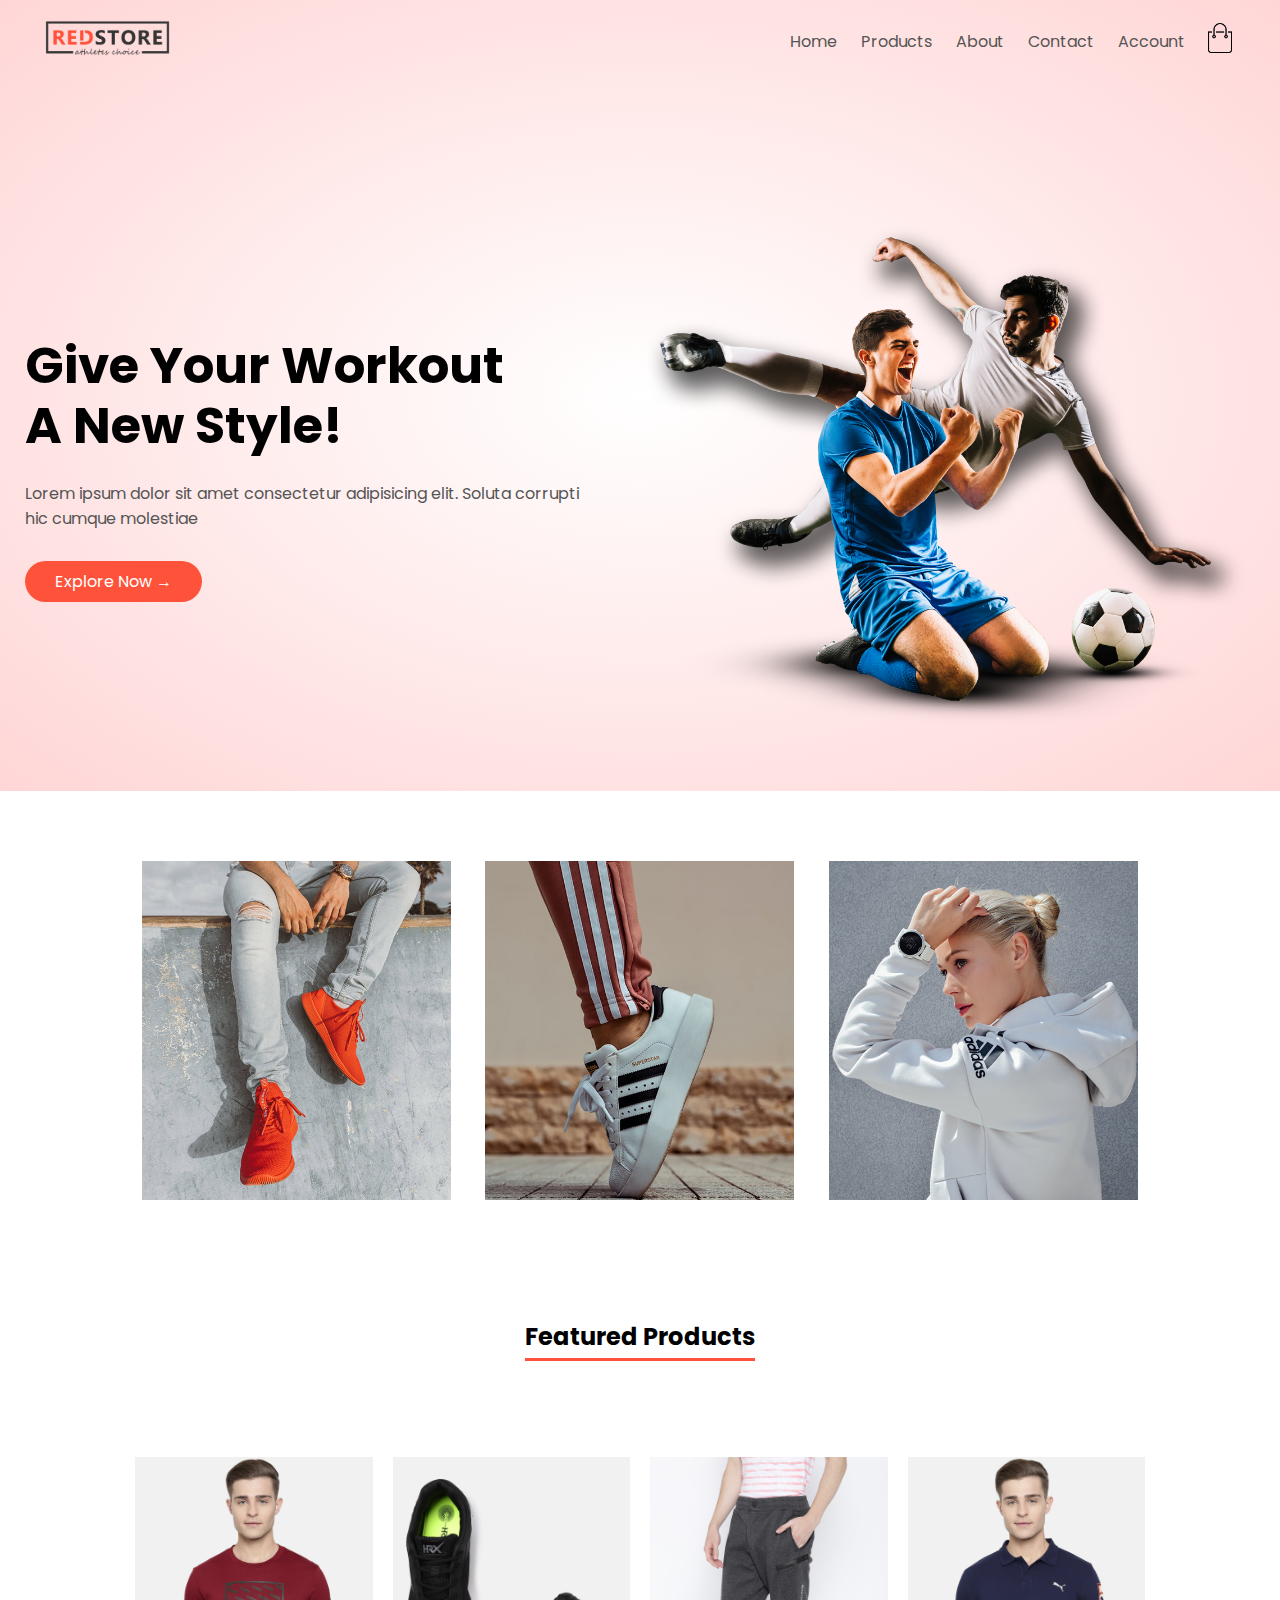
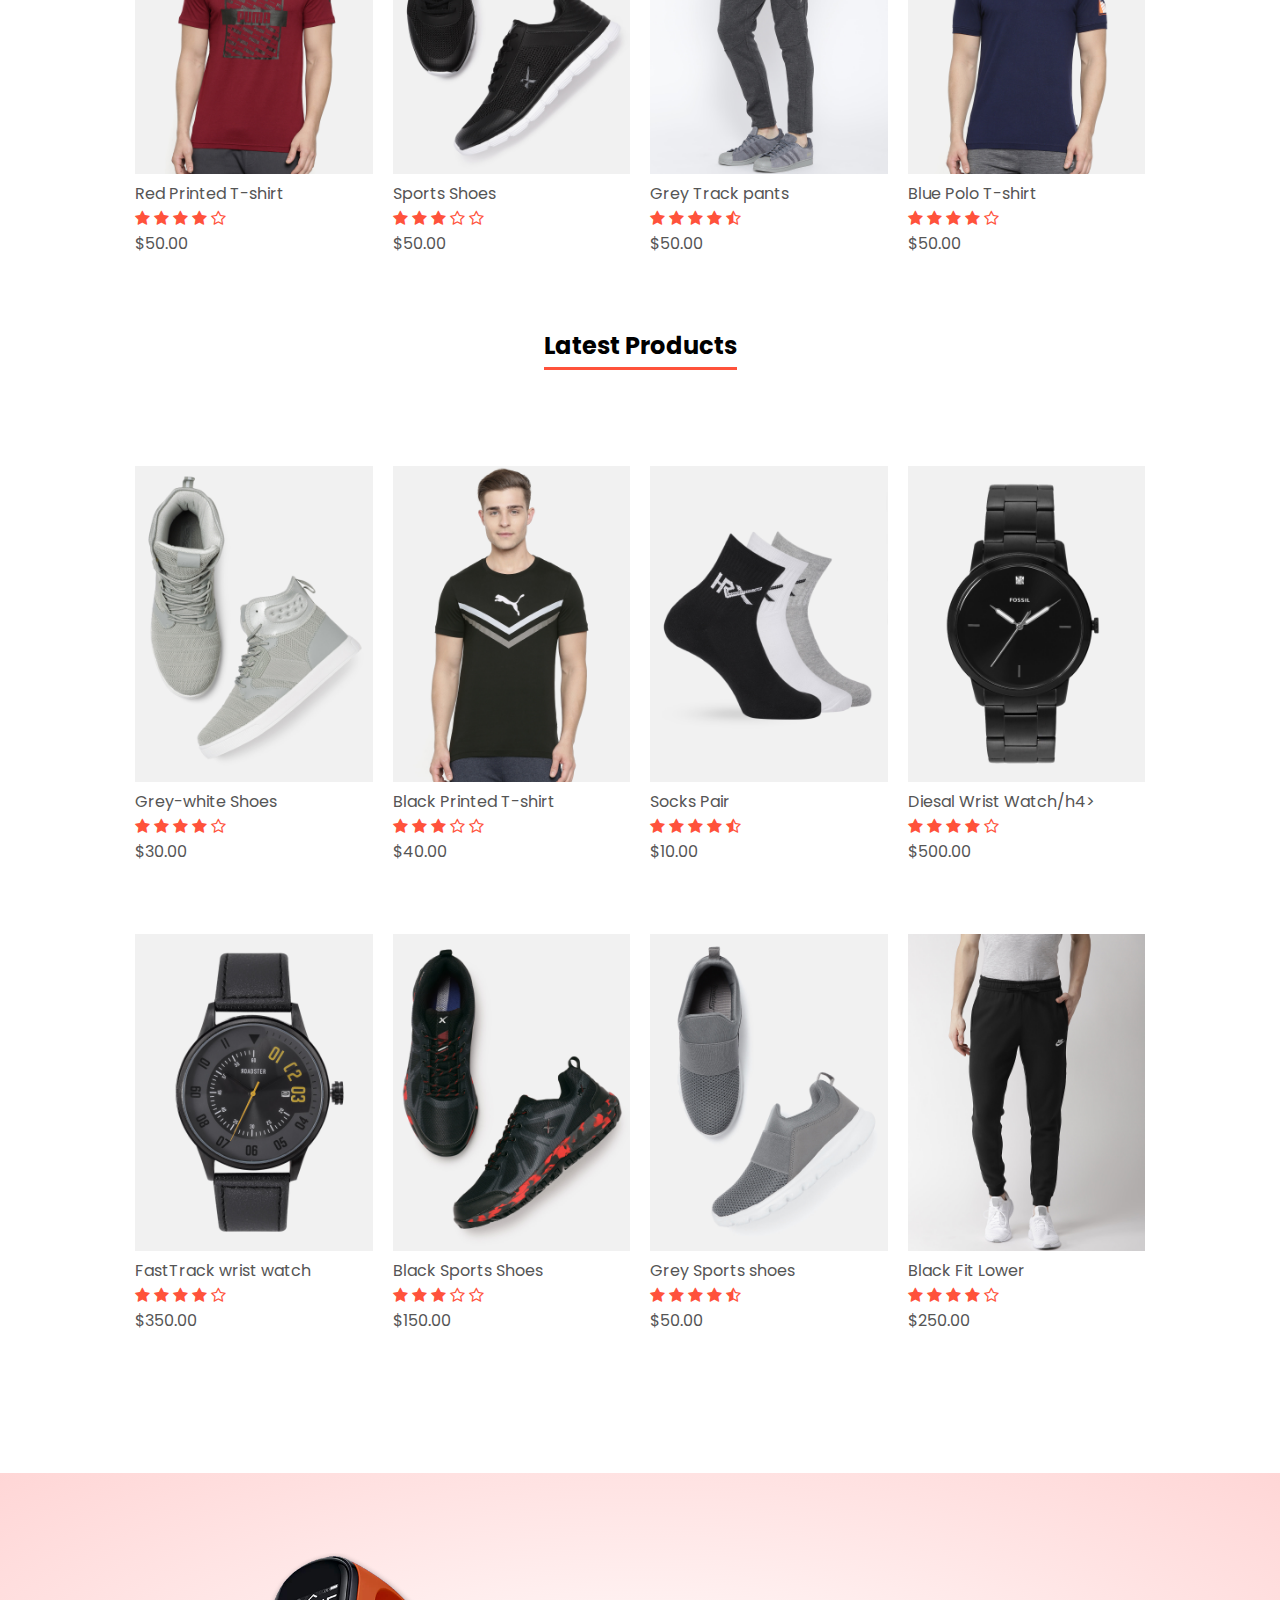
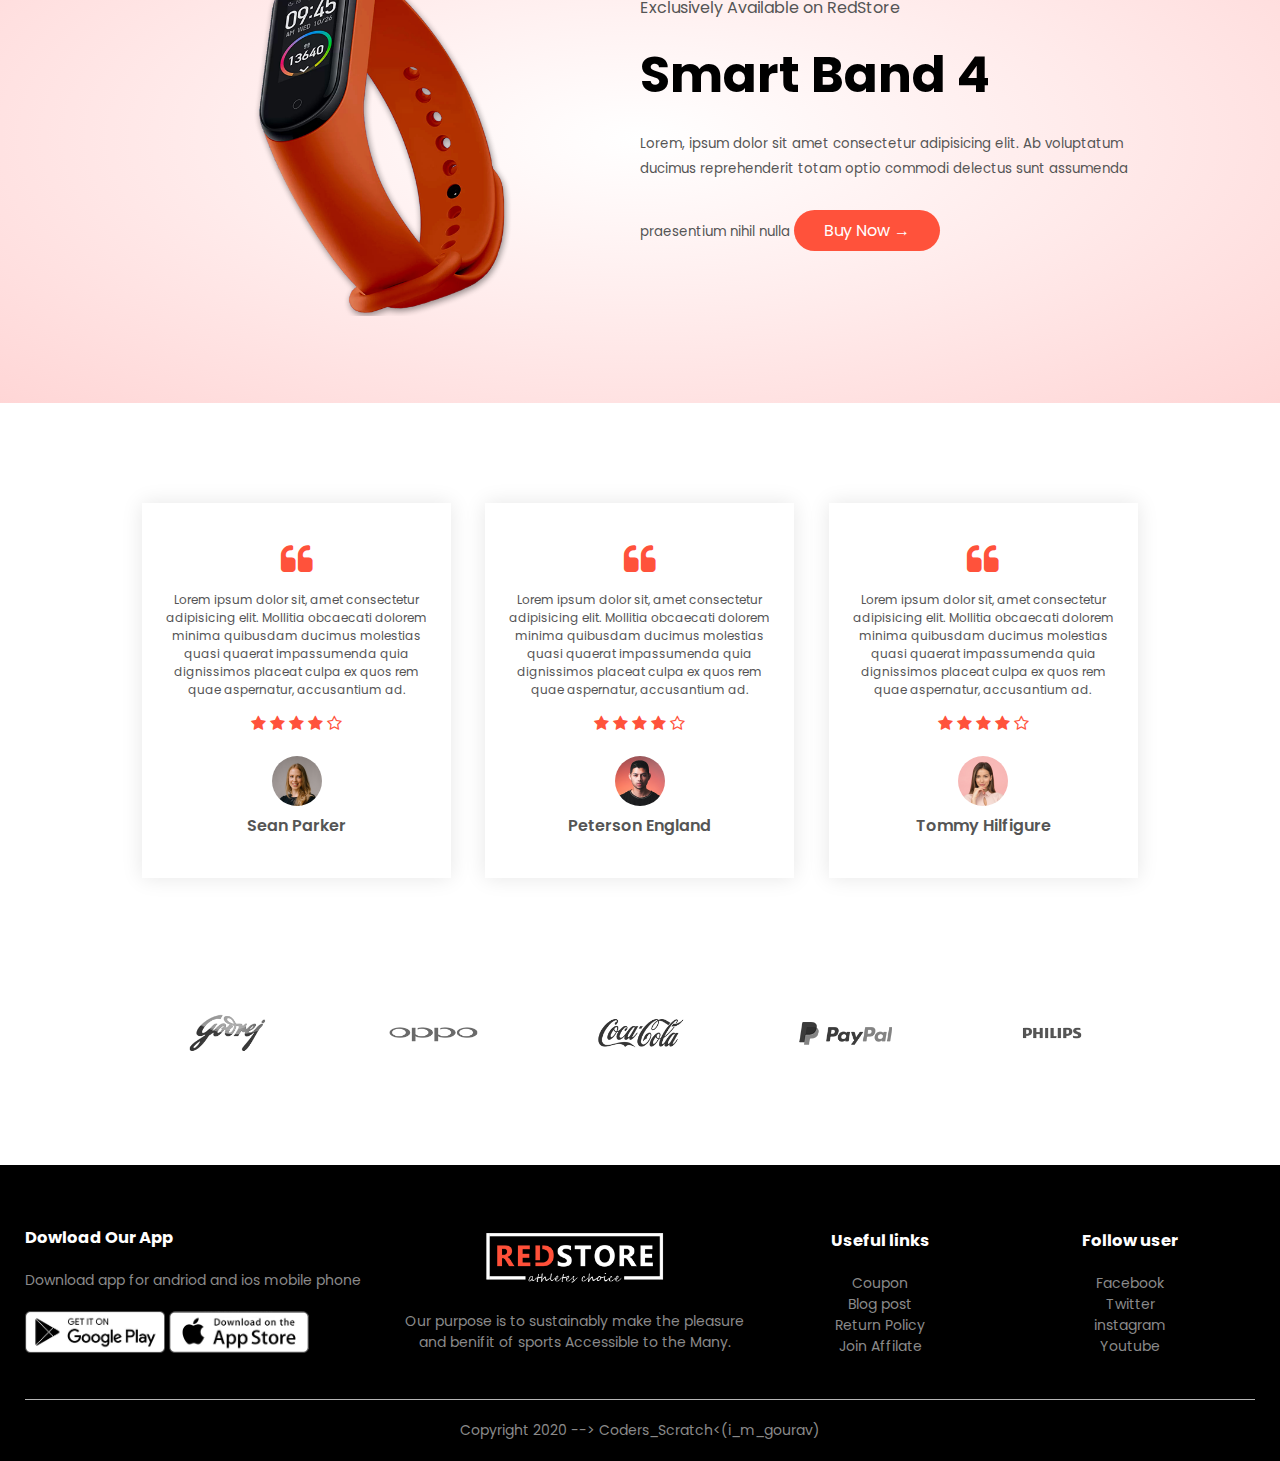
<file: index.html>
<!DOCTYPE html>
<html lang="en">
<head>
    <meta charset="UTF-8">
    <meta name="viewport" content="width=device-width, initial-scale=1.0">
    <title>RedStore|Ecommerce website</title>
    <link href="https://fonts.googleapis.com/css2?family=Poppins
    :wght@300;400;500;600;700&display=swap" rel="stylesheet">
    <link rel="stylesheet" href="https://stackpath.bootstrapcdn.com/font-awesome/4.7.0/css/font-awesome.min.css">
    <link rel="stylesheet" href="css/style.css">
</head>
<body>
    <div class="header">
<div class="container">
 <div class="navbar">
    <div class="logo">
    <a href="index.html"><img src="images/logo.png" width="125px"> </a>    
    </div>
    <nav>
        <ul id="MenuItems">
            <li><a href="index.html">Home</a></li>
            <li><a href="product.html">Products</a></li>
            <li><a href="">About</a></li>
            <li><a href="">Contact</a></li>
            <li><a href="account.html">Account</a></li>
        </ul>
    </nav>
    <a href="cart.html"><img src="images/cart.png" width="30px" height="30px"></a>
    <img src="images/menu.png" class="menu-icon" onclick="menutoggle()">
 </div>
<div class="row">
     <div class="col-2">
         <h1>Give Your Workout<br> A New Style!</h1>
         <p>Lorem ipsum dolor sit amet consectetur adipisicing elit. Soluta corrupti<br> hic
          cumque molestiae</p>
          <a href="" class="btn">Explore Now &#8594;</a>

     </div>
     <div class="col-2">
          <img src="images/image1.png">
     </div>

</div>
</div> 
</div>

<!--featured categories-->


<div class="categories">
  <div class="small-container">
    <div class="row">
        <div class="col-3">
            <img src="images/category-1.jpg" alt="">
        </div>
        <div class="col-3">
            <img src="images/category-2.jpg" alt="">
        </div>
        <div class="col-3">
            <img src="images/category-3.jpg" alt="">
        </div>


    </div>
   </div>

</div>


<!--featured products-->
<div class="small-container">
     <h2 class="title"><span class="title-span">Featured Products</span></h2>
    <div class="row">
       <div class="col-4">
        <a href="product-details.html" style="text-decoration: none;"> <img src="images/product-1.jpg" ></a> 
        <a href="product-details.html" style="text-decoration: none;">   <h4>Red Printed T-shirt</h4></a>
           <div class="rating">
              <i class="fa fa-star" aria-hidden="true"></i>
              <i class="fa fa-star" aria-hidden="true"></i>
              <i class="fa fa-star" aria-hidden="true"></i>
              <i class="fa fa-star" aria-hidden="true"></i>
              <i class="fa fa-star-o" aria-hidden="true"></i>
           </div>
           <p>$50.00</p>
       </div>
       <div class="col-4">
        <img src="images/product-2.jpg" alt="">
        <h4>Sports Shoes</h4>
        <div class="rating">
           <i class="fa fa-star" aria-hidden="true"></i>
           <i class="fa fa-star" aria-hidden="true"></i>
           <i class="fa fa-star" aria-hidden="true"></i>
           <i class="fa fa-star-o" aria-hidden="true"></i>
           <i class="fa fa-star-o" aria-hidden="true"></i>
        </div>
        <p>$50.00</p>
    </div>
    <div class="col-4">
        <img src="images/product-3.jpg" alt="">
        <h4>Grey Track pants</h4>
        <div class="rating">
           <i class="fa fa-star" aria-hidden="true"></i>
           <i class="fa fa-star" aria-hidden="true"></i>
           <i class="fa fa-star" aria-hidden="true"></i>
           <i class="fa fa-star" aria-hidden="true"></i>
           <i class="fa fa-star-half-o" aria-hidden="true"></i>
        </div>
        <p>$50.00</p>
    </div>
    <div class="col-4">
        <img src="images/product-4.jpg" alt="">
        <h4>Blue Polo T-shirt</h4>
        <div class="rating">
           <i class="fa fa-star" aria-hidden="true"></i>
           <i class="fa fa-star" aria-hidden="true"></i>
           <i class="fa fa-star" aria-hidden="true"></i>
           <i class="fa fa-star" aria-hidden="true"></i>
           <i class="fa fa-star-o" aria-hidden="true"></i>
        </div>
        <p>$50.00</p>
    </div> 
     </div>

     <h2 class="title"><span class="title-span">Latest Products</span></h2>
     <div class="row">
        <div class="col-4">
            <img src="images/product-5.jpg" alt="">
            <h4>Grey-white Shoes</h4>
            <div class="rating">
               <i class="fa fa-star" aria-hidden="true"></i>
               <i class="fa fa-star" aria-hidden="true"></i>
               <i class="fa fa-star" aria-hidden="true"></i>
               <i class="fa fa-star" aria-hidden="true"></i>
               <i class="fa fa-star-o" aria-hidden="true"></i>
            </div>
            <p>$30.00</p>
        </div>
        <div class="col-4">
         <img src="images/product-6.jpg" alt="">
         <h4>Black Printed T-shirt</h4>
         <div class="rating">
            <i class="fa fa-star" aria-hidden="true"></i>
            <i class="fa fa-star" aria-hidden="true"></i>
            <i class="fa fa-star" aria-hidden="true"></i>
            <i class="fa fa-star-o" aria-hidden="true"></i>
            <i class="fa fa-star-o" aria-hidden="true"></i>
         </div>
         <p>$40.00</p>
     </div>
     <div class="col-4">
         <img src="images/product-7.jpg" alt="">
         <h4>Socks Pair</h4>
         <div class="rating">
            <i class="fa fa-star" aria-hidden="true"></i>
            <i class="fa fa-star" aria-hidden="true"></i>
            <i class="fa fa-star" aria-hidden="true"></i>
            <i class="fa fa-star" aria-hidden="true"></i>
            <i class="fa fa-star-half-o" aria-hidden="true"></i>
         </div>
         <p>$10.00</p>
     </div>
     <div class="col-4">
         <img src="images/product-8.jpg" alt="">
         <h4>Diesal Wrist Watch/h4>
         <div class="rating">
            <i class="fa fa-star" aria-hidden="true"></i>
            <i class="fa fa-star" aria-hidden="true"></i>
            <i class="fa fa-star" aria-hidden="true"></i>
            <i class="fa fa-star" aria-hidden="true"></i>
            <i class="fa fa-star-o" aria-hidden="true"></i>
         </div>
         <p>$500.00</p>
     </div> 
      </div>
      <div class="row">
        <div class="col-4">
            <img src="images/product-9.jpg" alt="">
            <h4>FastTrack wrist watch</h4>
            <div class="rating">
               <i class="fa fa-star" aria-hidden="true"></i>
               <i class="fa fa-star" aria-hidden="true"></i>
               <i class="fa fa-star" aria-hidden="true"></i>
               <i class="fa fa-star" aria-hidden="true"></i>
               <i class="fa fa-star-o" aria-hidden="true"></i>
            </div>
            <p>$350.00</p>
        </div>
        <div class="col-4">
         <img src="images/product-10.jpg" alt="">
         <h4>Black Sports Shoes</h4>
         <div class="rating">
            <i class="fa fa-star" aria-hidden="true"></i>
            <i class="fa fa-star" aria-hidden="true"></i>
            <i class="fa fa-star" aria-hidden="true"></i>
            <i class="fa fa-star-o" aria-hidden="true"></i>
            <i class="fa fa-star-o" aria-hidden="true"></i>
         </div>
         <p>$150.00</p>
     </div>
     <div class="col-4">
         <img src="images/product-11.jpg" alt="">
         <h4>Grey Sports shoes</h4>
         <div class="rating">
            <i class="fa fa-star" aria-hidden="true"></i>
            <i class="fa fa-star" aria-hidden="true"></i>
            <i class="fa fa-star" aria-hidden="true"></i>
            <i class="fa fa-star" aria-hidden="true"></i>
            <i class="fa fa-star-half-o" aria-hidden="true"></i>
         </div>
         <p>$50.00</p>
     </div>
     <div class="col-4">
         <img src="images/product-12.jpg" alt="">
         <h4>Black Fit Lower</h4>
         <div class="rating">
            <i class="fa fa-star" aria-hidden="true"></i>
            <i class="fa fa-star" aria-hidden="true"></i>
            <i class="fa fa-star" aria-hidden="true"></i>
            <i class="fa fa-star" aria-hidden="true"></i>
            <i class="fa fa-star-o" aria-hidden="true"></i>
         </div>
         <p>$250.00</p>
     </div> 
      </div>
</div>

<!--Offer-->
<div class="offer">

     <div class="small-container">
          <div class="row">
              <div class="col-2">
                   <img src="images/exclusive.png" alt="" class="offer-img">
              </div>
              <div class="col-2">
                   <p>Exclusively Available on RedStore</p>
                   <h1>Smart Band 4</h1>
                   <small>Lorem, ipsum dolor sit amet consectetur adipisicing elit. Ab voluptatum ducimus reprehenderit
                        totam optio commodi delectus sunt assumenda praesentium nihil nulla </small>
                    <a href="" class="btn">Buy Now &#8594;</a>    
              </div>
          </div>
     </div>

</div>



<!----Testimonial---->
      <div class="testimonial">

            <div class="small-container">
                 <div class="row">

                     <div class="col-3">
                        <i class="fa fa-quote-left"></i>    
                        <p> 
                             Lorem ipsum dolor sit, amet consectetur adipisicing elit. Mollitia obcaecati dolorem minima 
                             quibusdam ducimus molestias quasi quaerat impassumenda quia dignissimos placeat culpa ex 
                             quos rem quae aspernatur, accusantium ad.
                             </p>
                             <div class="rating">
                                <i class="fa fa-star" aria-hidden="true"></i>
                                <i class="fa fa-star" aria-hidden="true"></i>
                                <i class="fa fa-star" aria-hidden="true"></i>
                                <i class="fa fa-star" aria-hidden="true"></i>
                                <i class="fa fa-star-o" aria-hidden="true"></i>
                             </div>
                             <img src="images/user-1.png" alt="">
                             <h3>Sean Parker</h3>
                     </div>
                     <div class="col-3">
                        <i class="fa fa-quote-left"></i>    
                        <p> 
                             Lorem ipsum dolor sit, amet consectetur adipisicing elit. Mollitia obcaecati dolorem minima 
                             quibusdam ducimus molestias quasi quaerat impassumenda quia dignissimos placeat culpa ex 
                             quos rem quae aspernatur, accusantium ad.
                             </p>
                             <div class="rating">
                                <i class="fa fa-star" aria-hidden="true"></i>
                                <i class="fa fa-star" aria-hidden="true"></i>
                                <i class="fa fa-star" aria-hidden="true"></i>
                                <i class="fa fa-star" aria-hidden="true"></i>
                                <i class="fa fa-star-o" aria-hidden="true"></i>
                             </div>
                             <img src="images/user-2.png" alt="">
                             <h3>Peterson England</h3>
                     </div>
                     <div class="col-3">
                        <i class="fa fa-quote-left"></i>    
                        <p> 
                             Lorem ipsum dolor sit, amet consectetur adipisicing elit. Mollitia obcaecati dolorem minima 
                             quibusdam ducimus molestias quasi quaerat impassumenda quia dignissimos placeat culpa ex 
                             quos rem quae aspernatur, accusantium ad.
                             </p>
                             <div class="rating">
                                <i class="fa fa-star" aria-hidden="true"></i>
                                <i class="fa fa-star" aria-hidden="true"></i>
                                <i class="fa fa-star" aria-hidden="true"></i>
                                <i class="fa fa-star" aria-hidden="true"></i>
                                <i class="fa fa-star-o" aria-hidden="true"></i>
                             </div>
                             <img src="images/user-3.png" alt="">
                             <h3>Tommy Hilfigure</h3>
                     </div>
                 </div>
        </div>
    </div>

    <!--Brands-->
    <div class="brands">
         <div class="small-container">
             <div class="row">
                 <div class="col-5">
                     <img src="images/logo-godrej.png" alt="">
                 </div>
                 <div class="col-5">
                    <img src="images/logo-oppo.png" alt="">
                </div>
                <div class="col-5">
                    <img src="images/logo-coca-cola.png" alt="">
                </div>
                <div class="col-5">
                    <img src="images/logo-paypal.png" alt="">
                </div>
                <div class="col-5">
                    <img src="images/logo-philips.png" alt="">
                </div>
             </div>

         </div>   


    </div>

  <!--footer-->

    <div class="footer">
        <div class="container">
            <div class="row">
                <div class="footer-col-1">
                    <h3>Dowload Our App</h3>
                    <p>Download app for andriod and ios mobile phone</p>
                    <div class="app-logo">
                        <img src="images/play-store.png" alt="">
                        <img src="images/app-store.png" alt="">
                    </div>
                </div>
                <div class="footer-col-2">
                    <img src="images/logo-white.png" alt="">
                    <p>Our purpose is to sustainably make the pleasure and 
                        benifit of sports Accessible to the Many.
                    </p>
                </div>
                <div class="footer-col-3">
                    <h3>Useful links</h3>
                    <ul>
                        <li>Coupon</li>
                        <li>Blog post</li>
                        <li>Return Policy</li>
                        <li>Join Affilate</li>
                    </ul>
            </div>
            <div class="footer-col-4">
                <h3>Follow user</h3>
                <ul>
                    <li>Facebook</li>
                    <li>Twitter</li>
                    <li>instagram</li>
                    <li>Youtube</li>
                </ul>
           </div>
       
    
    </div>
       <hr>
       <p class="copyright">Copyright 2020 --> Coders_Scratch<(i_m_gourav)</p>
    </div>

</div>


<!-----js for toggle menu-->
<script>
        
       function menutoggle(){
        var x=document.getElementById("MenuItems");
        if(x.style.display ==="none")
        {
            x.style.display="block";
            console.log("dispaly is none");
        }
        else{
            x.style.display="none";
        }
       }
</script>
</body>
</html>
</file>
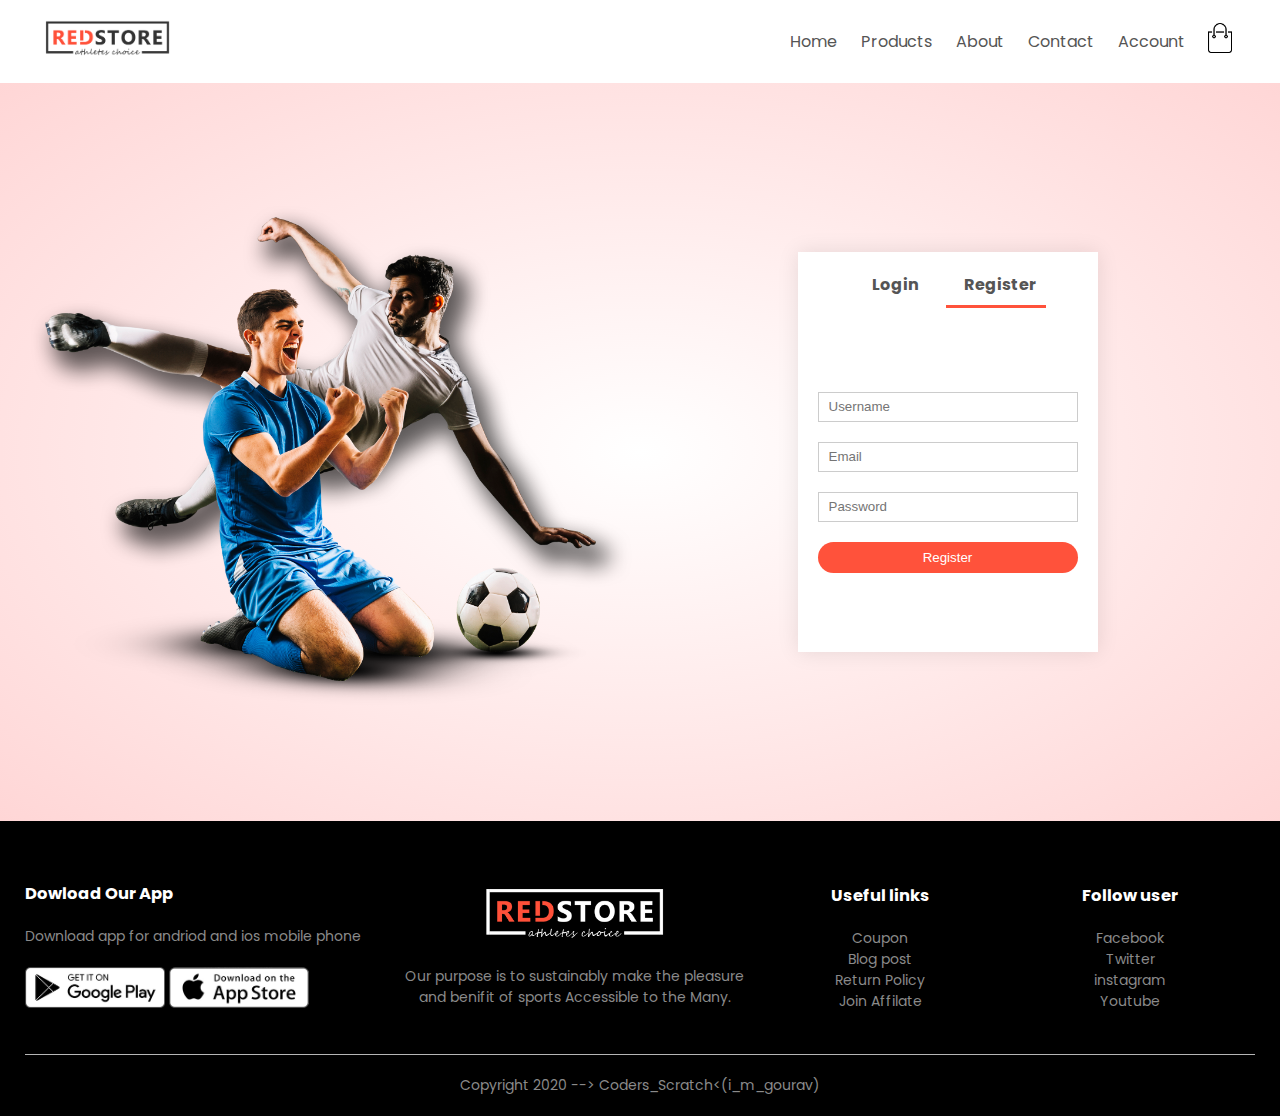
<file: account.html>
<!DOCTYPE html>
<html lang="en">
<head>
    <meta charset="UTF-8">
    <meta name="viewport" content="width=device-width, initial-scale=1.0">
    <title>Login|RedStore|Ecommerce website</title>
    <link href="https://fonts.googleapis.com/css2?family=Poppins
    :wght@300;400;500;600;700&display=swap" rel="stylesheet">
    <link rel="stylesheet" href="https://stackpath.bootstrapcdn.com/font-awesome/4.7.0/css/font-awesome.min.css">
    <link rel="stylesheet" href="css/style.css">
</head>
<body>
    
<div class="container">
 <div class="navbar">
    <div class="logo">
       <a href="index.html"><img src="images/logo.png" width="125px"> </a> 
    </div>
    <nav>
        <ul id="MenuItems">
            <li><a href="index.html">Home</a></li>
            <li><a href="product.html">Products</a></li>
            <li><a href="">About</a></li>
            <li><a href="">Contact</a></li>
            <li><a href="account.html">Account</a></li>
        </ul>
    </nav>
    <a href="cart.html"><img src="images/cart.png" width="30px" height="30px"></a>
    <img src="images/menu.png" class="menu-icon" onclick="menutoggle()">
 </div>

</div> 

<!----account page-->

<div class="account-page">
    <div class="container">
        <div class="row">
            <div class="col-2">
                <img src="images/image1.png" width=100%>
            </div>
            <div class="col-2">
                <div class="form-container">
                     <div class="form-btn">
                         <span onclick="login()">Login</span>
                         <span onclick="register()">Register</span>
                         <hr id="Indicator">
                     </div>

                     <form id ="LoginForm">
                         <input type="text" placeholder="Username">
                         <input type="password" placeholder="Password">
                         <button type="submit" class="btn">Login</button>  
                         <a href="">Forgot password</a>
                     </form>

                     <form id="RegForm">
                        <input type="text" placeholder="Username">
                        <input type="email" placeholder="Email">
                        <input type="password" placeholder="Password">
                        <button type="submit" class="btn">Register</button>  
                       
                    </form>
                </div>
            </div>
        </div>
    </div>
</div>





  <!--footer-->

    <div class="footer">
        <div class="container">
            <div class="row">
                <div class="footer-col-1">
                    <h3>Dowload Our App</h3>
                    <p>Download app for andriod and ios mobile phone</p>
                    <div class="app-logo">
                        <img src="images/play-store.png" alt="">
                        <img src="images/app-store.png" alt="">
                    </div>
                </div>
                <div class="footer-col-2">
                    <img src="images/logo-white.png" alt="">
                    <p>Our purpose is to sustainably make the pleasure and 
                        benifit of sports Accessible to the Many.
                    </p>
                </div>
                <div class="footer-col-3">
                    <h3>Useful links</h3>
                    <ul>
                        <li>Coupon</li>
                        <li>Blog post</li>
                        <li>Return Policy</li>
                        <li>Join Affilate</li>
                    </ul>
            </div>
            <div class="footer-col-4">
                <h3>Follow user</h3>
                <ul>
                    <li>Facebook</li>
                    <li>Twitter</li>
                    <li>instagram</li>
                    <li>Youtube</li>
                </ul>
           </div>
       
    
    </div>
       <hr>
       <p class="copyright">Copyright 2020 --> Coders_Scratch<(i_m_gourav)</p>
    </div>

</div>


<!-----js for toggle menu-->
<script>
      
    
       function menutoggle(){
        var x=document.getElementById("MenuItems");
        if(x.style.display ==="none")
        {
            x.style.display="block";
            console.log("dispaly is none");
        }
        else{
            x.style.display="none";
        }
       }
</script>

<!--js for toggle form-->

<script>
    var LoginForm = document.getElementById("LoginForm");
    var RegForm = document.getElementById("RegForm");
    var Indicator = document.getElementById("Indicator");
      
      function register(){
          RegForm.style.transform="translateX(0px)";
          LoginForm.style.transform="translateX(0px)";
          Indicator.style.transform="translateX(100px)";
      }
      
      function login(){
          RegForm.style.transform="translateX(300px)";
          LoginForm.style.transform="translateX(300px)";
          Indicator.style.transform="translateX(0px)";
      }

</script>



</body>
</html>
</file>
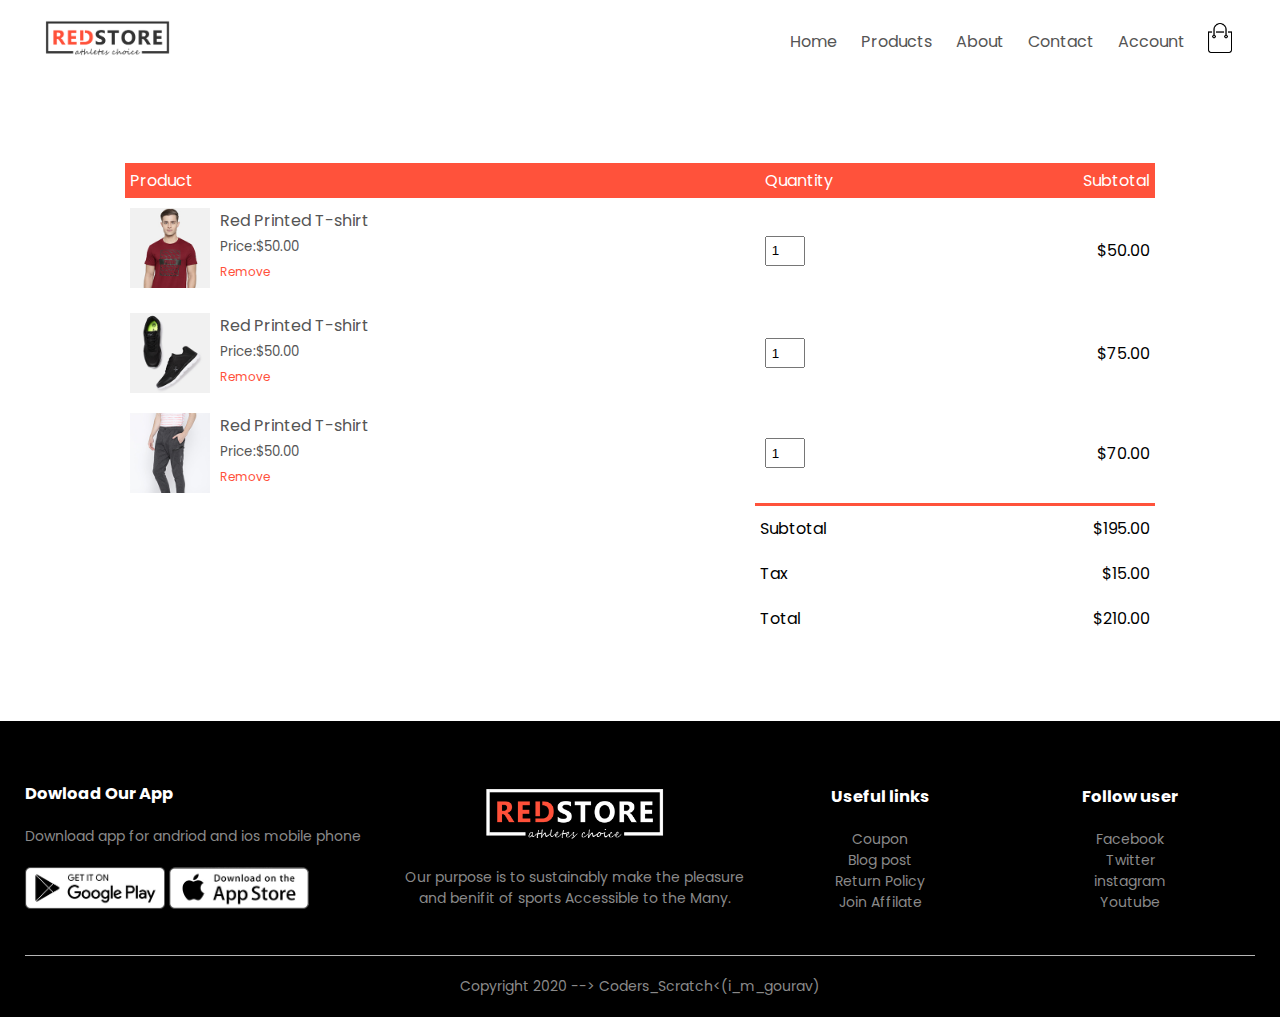
<file: cart.html>
<!DOCTYPE html>
<html lang="en">
<head>
    <meta charset="UTF-8">
    <meta name="viewport" content="width=device-width, initial-scale=1.0">
    <title>Cart|RedStore|Ecommerce website</title>
    <link href="https://fonts.googleapis.com/css2?family=Poppins
    :wght@300;400;500;600;700&display=swap" rel="stylesheet">
    <link rel="stylesheet" href="https://stackpath.bootstrapcdn.com/font-awesome/4.7.0/css/font-awesome.min.css">
    <link rel="stylesheet" href="css/style.css">
</head>
<body>
    
<div class="container">
 <div class="navbar">
    <div class="logo">
       <a href="index.html"><img src="images/logo.png" width="125px"> 
    </div>
    <nav>
        <ul id="MenuItems">
            <li><a href="index.html">Home</a></li>
            <li><a href="product.html">Products</a></li>
            <li><a href="">About</a></li>
            <li><a href="">Contact</a></li>
            <li><a href="account.html">Account</a></li>
        </ul>
    </nav>
    <a href="cart.html"><img src="images/cart.png" width="30px" height="30px"></a>
    <img src="images/menu.png" class="menu-icon" onclick="menutoggle()">
 </div>

</div> 

<!-------Cart item details-->

<div class="small-container cart-page">
  <table>
      <tr>
          <th>Product</th>
          <th>Quantity</th>
          <th>Subtotal</th>
      </tr>
      <tr>
          <td> 
              <div class="cart-info">
                <a href="product-details.html" style="text-decoration: none;">  <img src="images/buy-1.jpg" > </a>
                   <div>
                       <p>Red Printed T-shirt</p>
                       <small>Price:$50.00</small>
                       <br>
                       <a href="">Remove</a>
                   </div>
               </div>
         </td>
          <td><input type="number" value="1"> </td>
          <td>$50.00 </td>
      </tr>
      <tr>
        <td> 
            <div class="cart-info">
                 <img src="images/buy-2.jpg" >
                 <div>
                     <p>Red Printed T-shirt</p>
                     <small>Price:$50.00</small>
                     <br>
                     <a href="">Remove</a>
                 </div>
             </div>
       </td>
        <td><input type="number" value="1"> </td>
        <td>$75.00 </td>
    </tr>
    <tr>
        <td> 
            <div class="cart-info">
                 <img src="images/buy-3.jpg" >
                 <div>
                     <p>Red Printed T-shirt</p>
                     <small>Price:$50.00</small>
                     <br>
                     <a href="">Remove</a>
                 </div>
             </div>
       </td>
        <td><input type="number" value="1"> </td>
        <td>$70.00 </td>
    </tr>
  </table>

<div class="total-price">
   <table>
       <tr>
           <td>Subtotal</td>
           <td>$195.00</td>
       </tr>
       <tr>
        <td>Tax</td>
        <td>$15.00</td>
    </tr>
    <tr>
        <td>Total</td>
        <td>$210.00</td>
    </tr>
   </table>

</div>




</div>




  <!--footer-->

    <div class="footer">
        <div class="container">
            <div class="row">
                <div class="footer-col-1">
                    <h3>Dowload Our App</h3>
                    <p>Download app for andriod and ios mobile phone</p>
                    <div class="app-logo">
                        <img src="images/play-store.png" alt="">
                        <img src="images/app-store.png" alt="">
                    </div>
                </div>
                <div class="footer-col-2">
                    <img src="images/logo-white.png" alt="">
                    <p>Our purpose is to sustainably make the pleasure and 
                        benifit of sports Accessible to the Many.
                    </p>
                </div>
                <div class="footer-col-3">
                    <h3>Useful links</h3>
                    <ul>
                        <li>Coupon</li>
                        <li>Blog post</li>
                        <li>Return Policy</li>
                        <li>Join Affilate</li>
                    </ul>
            </div>
            <div class="footer-col-4">
                <h3>Follow user</h3>
                <ul>
                    <li>Facebook</li>
                    <li>Twitter</li>
                    <li>instagram</li>
                    <li>Youtube</li>
                </ul>
           </div>
       
    
    </div>
       <hr>
       <p class="copyright">Copyright 2020 --> Coders_Scratch<(i_m_gourav)</p>
    </div>

</div>


<!-----js for toggle menu-->
<script>
      
     
       function menutoggle(){
        var x=document.getElementById("MenuItems");
        if(x.style.display ==="none")
        {
            x.style.display="block";
            console.log("dispaly is none");
        }
        else{
            x.style.display="none";
        }
       }
</script>


</body>
</html>
</file>
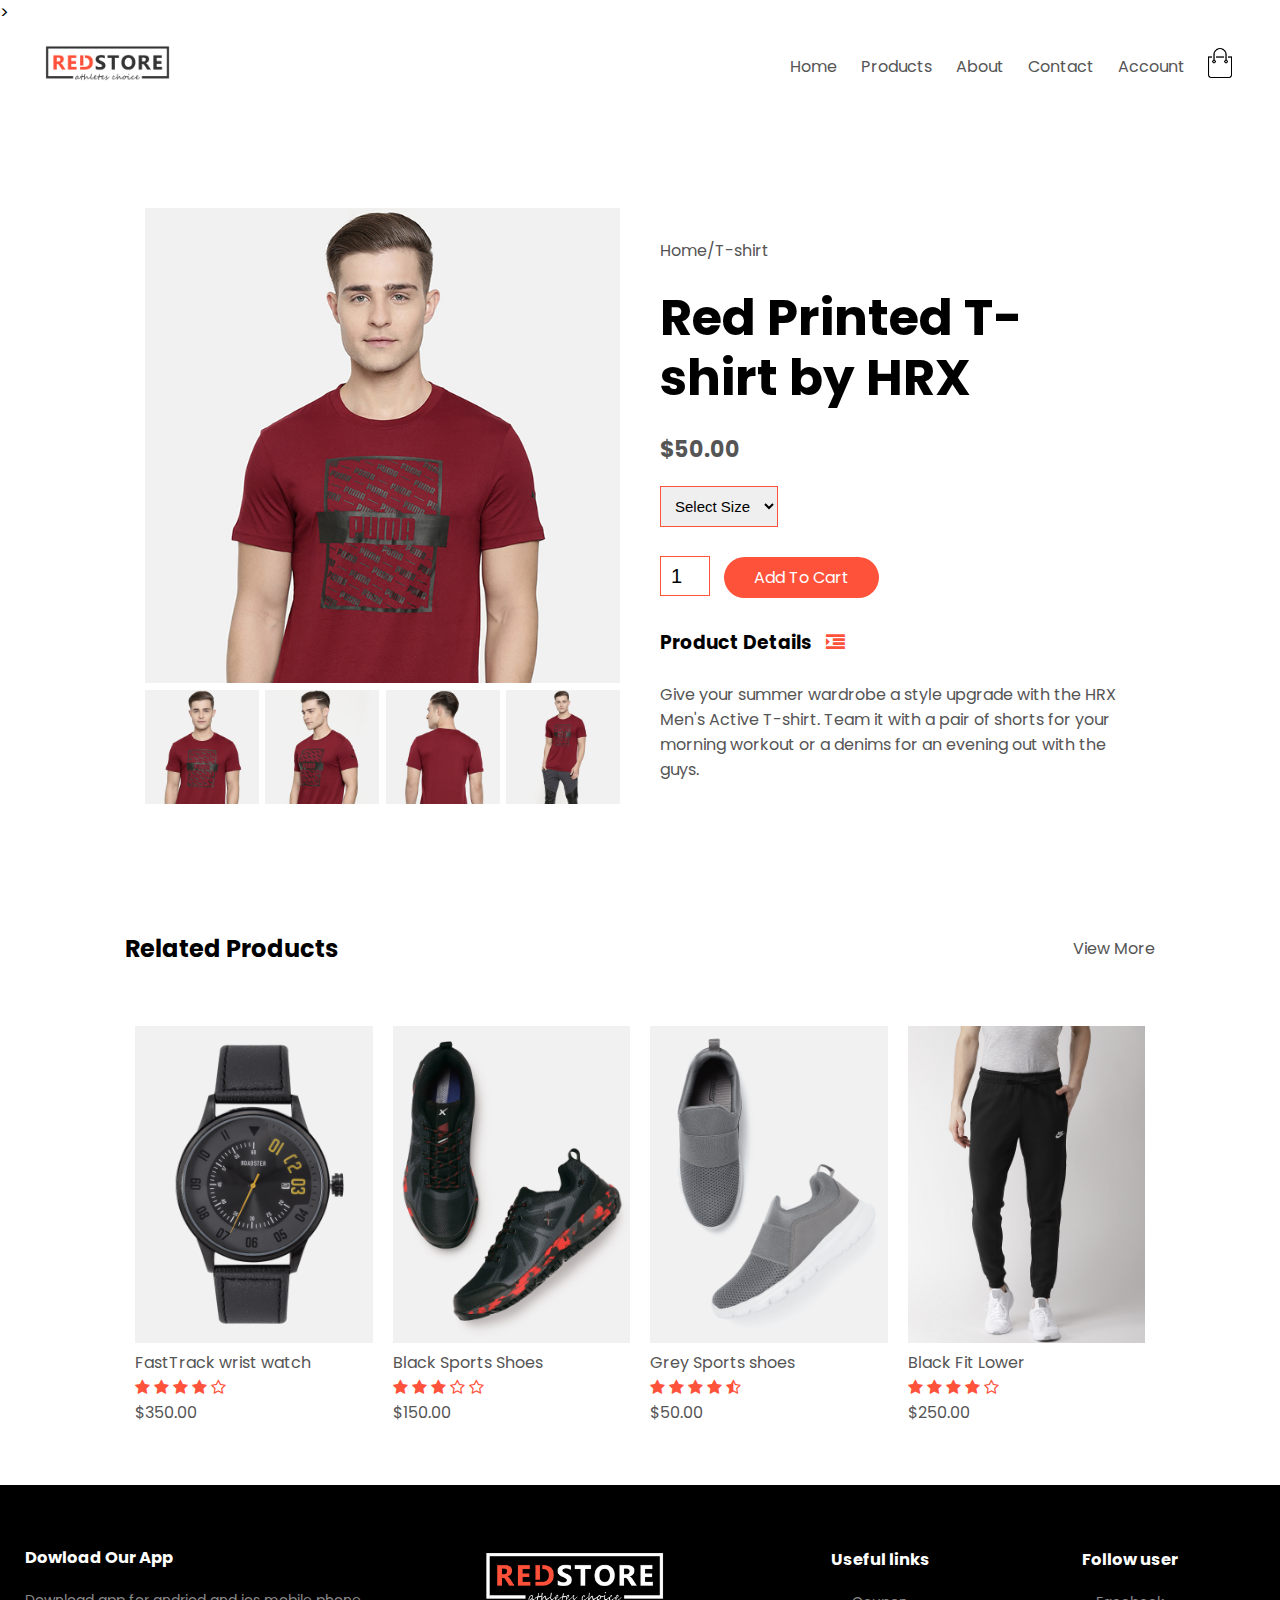
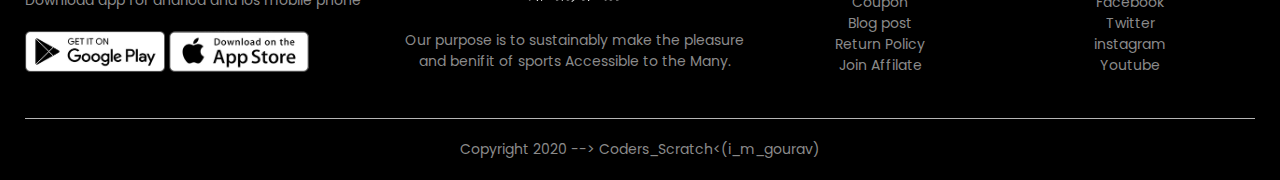
<file: product-details.html>
<!DOCTYPE html>
<html lang="en">
<head>
    <meta charset="UTF-8">
    <meta name="viewport" content="width=device-width, initial-scale=1.0">
    <title>Product-Detail|RedStore|Ecommerce website</title>
    <link href="https://fonts.googleapis.com/css2?family=Poppins
    :wght@300;400;500;600;700&display=swap" rel="stylesheet">
    <link rel="stylesheet" href="https://stackpath.bootstrapcdn.com/font-awesome/4.7.0/css/font-awesome.min.css">
    <link rel="stylesheet" href="css/style.css">
</head>
<body>
    >
<div class="container">
 <div class="navbar">
    <div class="logo">
       <a href="index.html"> <img src="images/logo.png" width="125px"> </a>
    </div>
    <nav>
        <ul id="MenuItems">
            <li><a href="index.html">Home</a></li>
            <li><a href="product.html">Products</a></li>
            <li><a href="">About</a></li>
            <li><a href="">Contact</a></li>
            <li><a href="account.html">Account</a></li>
        </ul>
    </nav>
    <a href="cart.html"><img src="images/cart.png" width="30px" height="30px"></a>
    <img src="images/menu.png" class="menu-icon" onclick="menutoggle()">
 </div>

</div> 


<!---singkle product details-->
 
<div class="small-container single-product">
    <div class="row">
       <div class="col-2">
            <img src="images/gallery-1.jpg" alt="" width="100%" id="ProductImg">

            <div class="small-img-row">
                <div class="small-img-col">
                    <img src="images/gallery-1.jpg" width="100%" class="small-img" >
                </div>
                <div class="small-img-col">
                    <img src="images/gallery-2.jpg" width="100%" class="small-img" >
                </div>
                <div class="small-img-col">
                    <img src="images/gallery-3.jpg" width="100%" class="small-img" >
                </div>
                <div class="small-img-col">
                    <img src="images/gallery-4.jpg" width="100%" class="small-img" >
                </div>
            </div>
             



       </div>
       <div class="col-2">
            <p>Home/T-shirt</p>
            <h1>Red Printed T-shirt by HRX</h1>
            <h4>$50.00</h4>
            <select name="" id="">
                <option value="" selected>Select Size</option>
                <option value="">XXL</option>
                <option value="">XL</option>
                <option value="">Large</option>
                <option value="">Medium</option>
                <option value="">Small</option>
            </select>
            <input type="number" value="1">
            <a href="cart.html" class="btn">Add To Cart</a>
            <h3>Product Details <i class="fa fa-indent"></i></h3>
            <br>
            <p>Give your summer wardrobe a style upgrade with the HRX
                Men's Active T-shirt. Team it with a pair of shorts for 
                your morning workout or a denims for an evening out with
                the guys.
            </p>
       </div>
    </div>
</div>


<!----Title-->

<div class="small-container">
     <div class="row row-2">
         <h2>Related Products</h2>
         <p>View More</p>
     </div>

</div>

<!-----products-->
<div class="small-container">
   
   <div class="row">
     <div class="col-4">
         <img src="images/product-9.jpg" alt="">
         <h4>FastTrack wrist watch</h4>
         <div class="rating">
            <i class="fa fa-star" aria-hidden="true"></i>
            <i class="fa fa-star" aria-hidden="true"></i>
            <i class="fa fa-star" aria-hidden="true"></i>
            <i class="fa fa-star" aria-hidden="true"></i>
            <i class="fa fa-star-o" aria-hidden="true"></i>
         </div>
         <p>$350.00</p>
     </div>
     <div class="col-4">
      <img src="images/product-10.jpg" alt="">
      <h4>Black Sports Shoes</h4>
      <div class="rating">
         <i class="fa fa-star" aria-hidden="true"></i>
         <i class="fa fa-star" aria-hidden="true"></i>
         <i class="fa fa-star" aria-hidden="true"></i>
         <i class="fa fa-star-o" aria-hidden="true"></i>
         <i class="fa fa-star-o" aria-hidden="true"></i>
      </div>
      <p>$150.00</p>
  </div>
  <div class="col-4">
      <img src="images/product-11.jpg" alt="">
      <h4>Grey Sports shoes</h4>
      <div class="rating">
         <i class="fa fa-star" aria-hidden="true"></i>
         <i class="fa fa-star" aria-hidden="true"></i>
         <i class="fa fa-star" aria-hidden="true"></i>
         <i class="fa fa-star" aria-hidden="true"></i>
         <i class="fa fa-star-half-o" aria-hidden="true"></i>
      </div>
      <p>$50.00</p>
  </div>
  <div class="col-4">
      <img src="images/product-12.jpg" alt="">
      <h4>Black Fit Lower</h4>
      <div class="rating">
         <i class="fa fa-star" aria-hidden="true"></i>
         <i class="fa fa-star" aria-hidden="true"></i>
         <i class="fa fa-star" aria-hidden="true"></i>
         <i class="fa fa-star" aria-hidden="true"></i>
         <i class="fa fa-star-o" aria-hidden="true"></i>
      </div>
      <p>$250.00</p>
  </div> 
   </div>

</div>


  <!--footer-->

    <div class="footer">
        <div class="container">
            <div class="row">
                <div class="footer-col-1">
                    <h3>Dowload Our App</h3>
                    <p>Download app for andriod and ios mobile phone</p>
                    <div class="app-logo">
                        <img src="images/play-store.png" alt="">
                        <img src="images/app-store.png" alt="">
                    </div>
                </div>
                <div class="footer-col-2">
                    <img src="images/logo-white.png" alt="">
                    <p>Our purpose is to sustainably make the pleasure and 
                        benifit of sports Accessible to the Many.
                    </p>
                </div>
                <div class="footer-col-3">
                    <h3>Useful links</h3>
                    <ul>
                        <li>Coupon</li>
                        <li>Blog post</li>
                        <li>Return Policy</li>
                        <li>Join Affilate</li>
                    </ul>
            </div>
            <div class="footer-col-4">
                <h3>Follow user</h3>
                <ul>
                    <li>Facebook</li>
                    <li>Twitter</li>
                    <li>instagram</li>
                    <li>Youtube</li>
                </ul>
           </div>
       
    
    </div>
       <hr>
       <p class="copyright">Copyright 2020 --> Coders_Scratch<(i_m_gourav)</p>
    </div>

</div>


<!-----js for toggle menu-->
<script>
      
   
       function menutoggle(){
        var x=document.getElementById("MenuItems");
        if(x.style.display ==="none")
        {
            x.style.display="block";
            console.log("dispaly is none");
        }
        else{
            x.style.display="none";
        }
       }
</script>

<!--js for product gallery-->
<script>
   
         var ProductImg=document.getElementById("ProductImg");
         var SmallImg=document.getElementsByClassName("small-img");
           SmallImg[0].onclick=function()
           {
               ProductImg.src=SmallImg[0].src;
           }
           SmallImg[1].onclick=function()
           {
               ProductImg.src=SmallImg[1].src;
           }
           SmallImg[2].onclick=function()
           {
               ProductImg.src=SmallImg[2].src;
           }
           SmallImg[3].onclick=function()
           {
               ProductImg.src=SmallImg[3].src;
           }
             
</script>
</body>
</html>
</file>
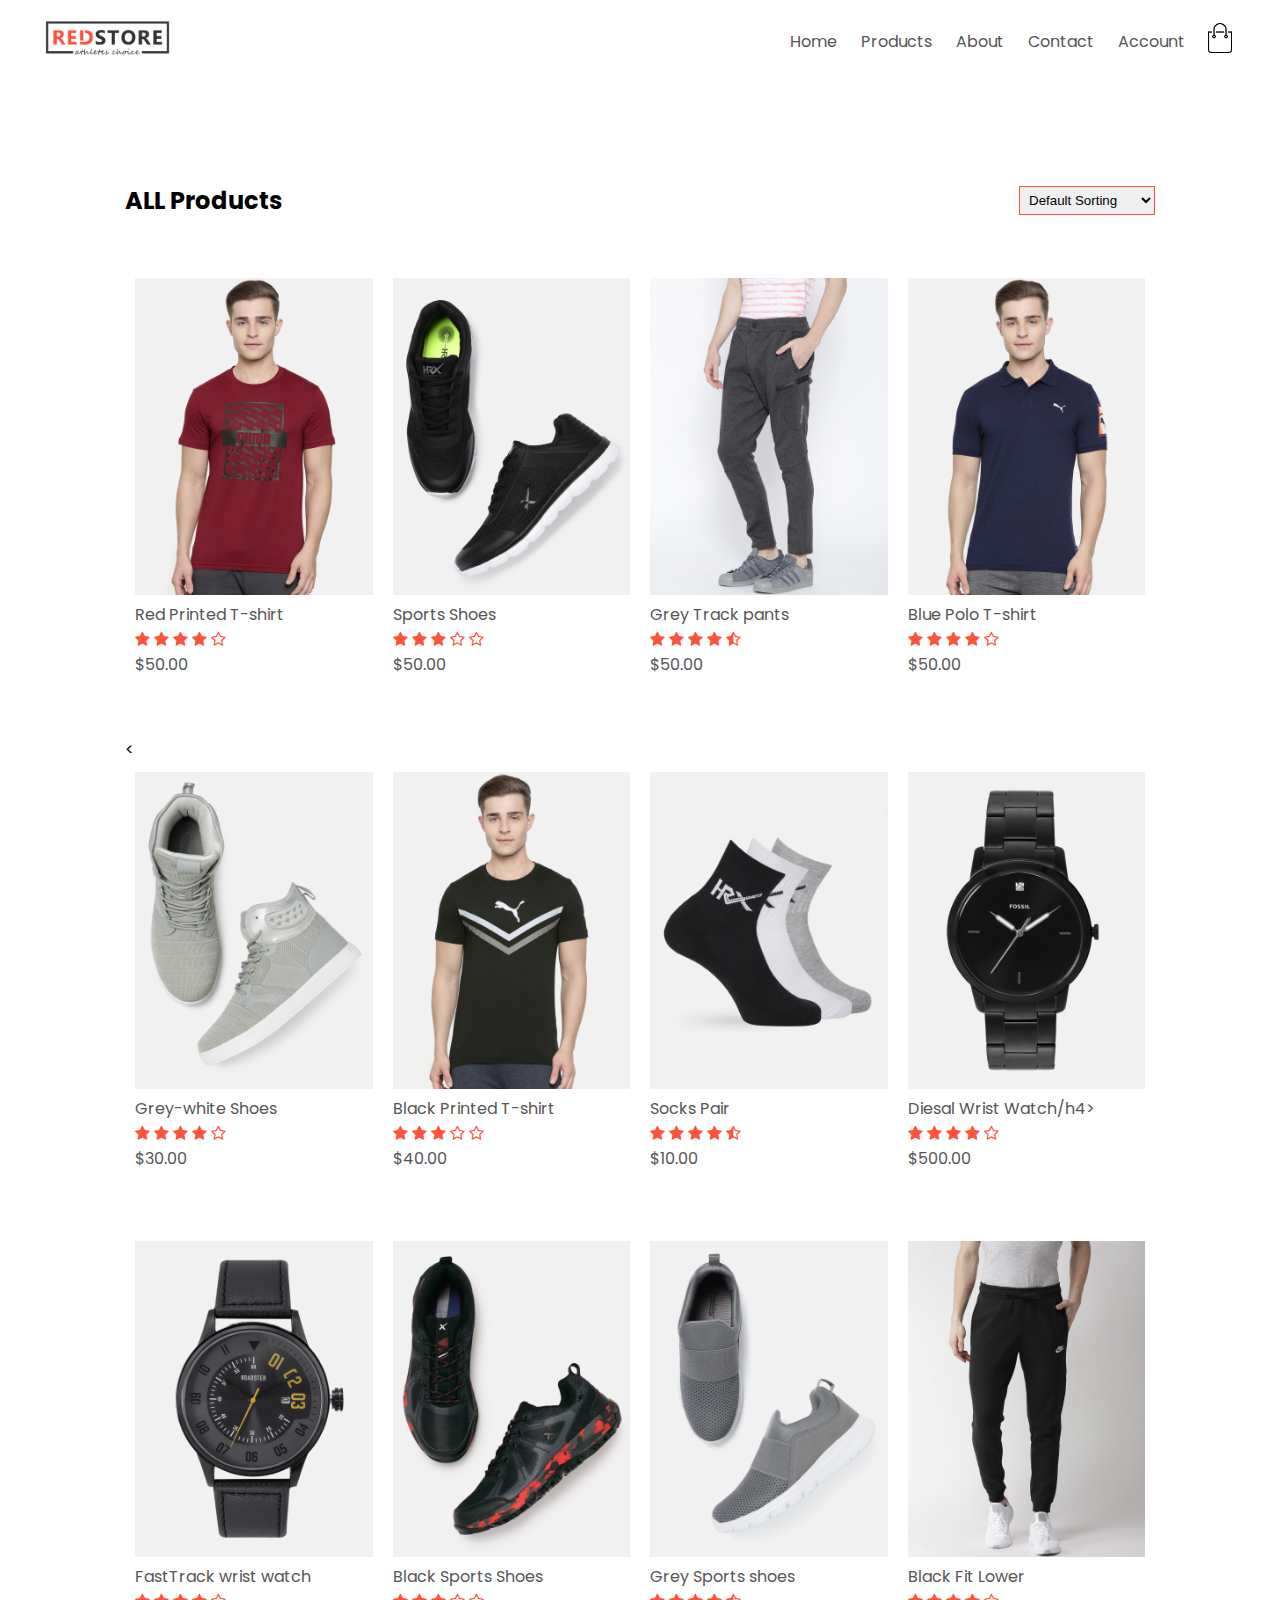
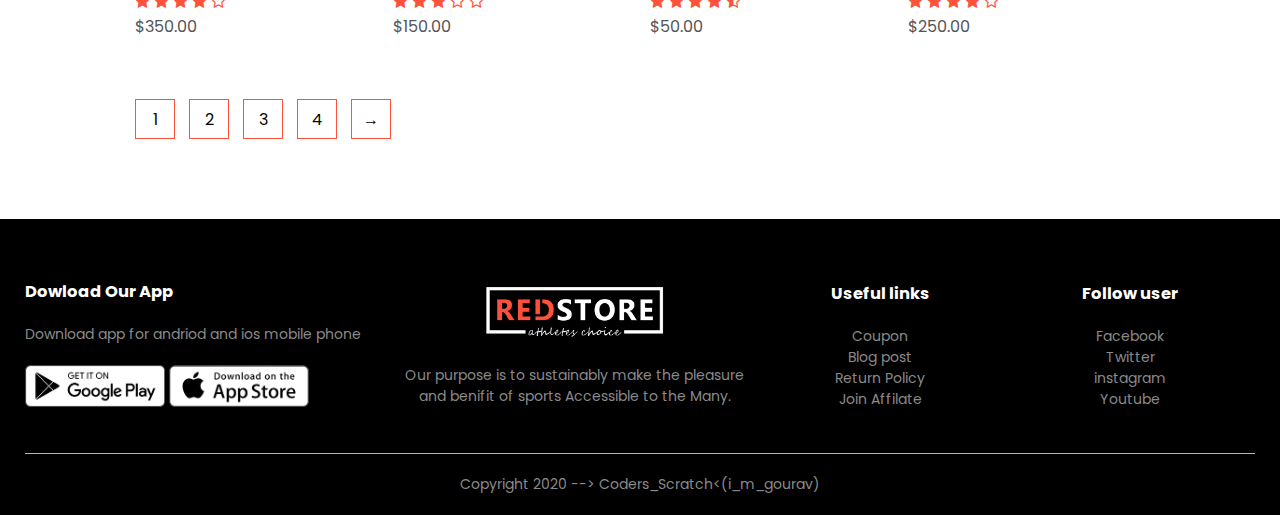
<file: product.html>
<!DOCTYPE html>
<html lang="en">
<head>
    <meta charset="UTF-8">
    <meta name="viewport" content="width=device-width, initial-scale=1.0">
    <title>Products|RedStore|Ecommerce website</title>
    <link href="https://fonts.googleapis.com/css2?family=Poppins
    :wght@300;400;500;600;700&display=swap" rel="stylesheet">
    <link rel="stylesheet" href="https://stackpath.bootstrapcdn.com/font-awesome/4.7.0/css/font-awesome.min.css">
    <link rel="stylesheet" href="css/style.css">
</head>
<body>
    
<div class="container">
 <div class="navbar">
    <div class="logo">
     <a href="index.html">  <img src="images/logo.png" width="125px">  </a>
    </div>
    <nav>
        <ul id="MenuItems">
            <li><a href="index.html">Home</a></li>
            <li><a href="product.html">Products</a></li>
            <li><a href="">About</a></li>
            <li><a href="">Contact</a></li>
            <li><a href="account.html">Account</a></li>
        </ul>
    </nav>
    <a href="cart.html"><img src="images/cart.png" width="30px" height="30px"></a>
    <img src="images/menu.png" class="menu-icon" onclick="menutoggle()">
 </div>

</div> 

<div class="small-container">
    <div class="row row-2">
        <h2>ALL Products</h2>
        <select>
            <option value="">Default Sorting</option>
            <option value=""> Sort by Price</option>
            <option value="">Sort by popularity</option>
            <option value="">Sort by rating</option>
            <option value="">Sort by sale</option>
        </select>
    </div>
    <div class="row">
       <div class="col-4" >
        <a href="product-details.html" style="text-decoration: none;"> <img src="images/product-1.jpg" ></a> 
        <a href="product-details.html" style="text-decoration: none;">    <h4>Red Printed T-shirt</h4></a>
           <div class="rating">
              <i class="fa fa-star" aria-hidden="true"></i>
              <i class="fa fa-star" aria-hidden="true"></i>
              <i class="fa fa-star" aria-hidden="true"></i>
              <i class="fa fa-star" aria-hidden="true"></i>
              <i class="fa fa-star-o" aria-hidden="true"></i>
           </div>
           <p>$50.00</p>
       </div>
       <div class="col-4">
        <img src="images/product-2.jpg" alt="">
        <h4>Sports Shoes</h4>
        <div class="rating">
           <i class="fa fa-star" aria-hidden="true"></i>
           <i class="fa fa-star" aria-hidden="true"></i>
           <i class="fa fa-star" aria-hidden="true"></i>
           <i class="fa fa-star-o" aria-hidden="true"></i>
           <i class="fa fa-star-o" aria-hidden="true"></i>
        </div>
        <p>$50.00</p>
    </div>
    <div class="col-4">
        <img src="images/product-3.jpg" alt="">
        <h4>Grey Track pants</h4>
        <div class="rating">
           <i class="fa fa-star" aria-hidden="true"></i>
           <i class="fa fa-star" aria-hidden="true"></i>
           <i class="fa fa-star" aria-hidden="true"></i>
           <i class="fa fa-star" aria-hidden="true"></i>
           <i class="fa fa-star-half-o" aria-hidden="true"></i>
        </div>
        <p>$50.00</p>
    </div>
    <div class="col-4">
        <img src="images/product-4.jpg" alt="">
        <h4>Blue Polo T-shirt</h4>
        <div class="rating">
           <i class="fa fa-star" aria-hidden="true"></i>
           <i class="fa fa-star" aria-hidden="true"></i>
           <i class="fa fa-star" aria-hidden="true"></i>
           <i class="fa fa-star" aria-hidden="true"></i>
           <i class="fa fa-star-o" aria-hidden="true"></i>
        </div>
        <p>$50.00</p>
    </div> 
</div>

<
 
  <div class="row">
     <div class="col-4">
         <img src="images/product-5.jpg" alt="">
         <h4>Grey-white Shoes</h4>
         <div class="rating">
            <i class="fa fa-star" aria-hidden="true"></i>
            <i class="fa fa-star" aria-hidden="true"></i>
            <i class="fa fa-star" aria-hidden="true"></i>
            <i class="fa fa-star" aria-hidden="true"></i>
            <i class="fa fa-star-o" aria-hidden="true"></i>
         </div>
         <p>$30.00</p>
     </div>
     <div class="col-4">
      <img src="images/product-6.jpg" alt="">
      <h4>Black Printed T-shirt</h4>
      <div class="rating">
         <i class="fa fa-star" aria-hidden="true"></i>
         <i class="fa fa-star" aria-hidden="true"></i>
         <i class="fa fa-star" aria-hidden="true"></i>
         <i class="fa fa-star-o" aria-hidden="true"></i>
         <i class="fa fa-star-o" aria-hidden="true"></i>
      </div>
      <p>$40.00</p>
  </div>
  <div class="col-4">
      <img src="images/product-7.jpg" alt="">
      <h4>Socks Pair</h4>
      <div class="rating">
         <i class="fa fa-star" aria-hidden="true"></i>
         <i class="fa fa-star" aria-hidden="true"></i>
         <i class="fa fa-star" aria-hidden="true"></i>
         <i class="fa fa-star" aria-hidden="true"></i>
         <i class="fa fa-star-half-o" aria-hidden="true"></i>
      </div>
      <p>$10.00</p>
  </div>
  <div class="col-4">
      <img src="images/product-8.jpg" alt="">
      <h4>Diesal Wrist Watch/h4>
      <div class="rating">
         <i class="fa fa-star" aria-hidden="true"></i>
         <i class="fa fa-star" aria-hidden="true"></i>
         <i class="fa fa-star" aria-hidden="true"></i>
         <i class="fa fa-star" aria-hidden="true"></i>
         <i class="fa fa-star-o" aria-hidden="true"></i>
      </div>
      <p>$500.00</p>
  </div> 
   </div>
   <div class="row">
     <div class="col-4">
         <img src="images/product-9.jpg" alt="">
         <h4>FastTrack wrist watch</h4>
         <div class="rating">
            <i class="fa fa-star" aria-hidden="true"></i>
            <i class="fa fa-star" aria-hidden="true"></i>
            <i class="fa fa-star" aria-hidden="true"></i>
            <i class="fa fa-star" aria-hidden="true"></i>
            <i class="fa fa-star-o" aria-hidden="true"></i>
         </div>
         <p>$350.00</p>
     </div>
     <div class="col-4">
      <img src="images/product-10.jpg" alt="">
      <h4>Black Sports Shoes</h4>
      <div class="rating">
         <i class="fa fa-star" aria-hidden="true"></i>
         <i class="fa fa-star" aria-hidden="true"></i>
         <i class="fa fa-star" aria-hidden="true"></i>
         <i class="fa fa-star-o" aria-hidden="true"></i>
         <i class="fa fa-star-o" aria-hidden="true"></i>
      </div>
      <p>$150.00</p>
  </div>
  <div class="col-4">
      <img src="images/product-11.jpg" alt="">
      <h4>Grey Sports shoes</h4>
      <div class="rating">
         <i class="fa fa-star" aria-hidden="true"></i>
         <i class="fa fa-star" aria-hidden="true"></i>
         <i class="fa fa-star" aria-hidden="true"></i>
         <i class="fa fa-star" aria-hidden="true"></i>
         <i class="fa fa-star-half-o" aria-hidden="true"></i>
      </div>
      <p>$50.00</p>
  </div>
  <div class="col-4">
      <img src="images/product-12.jpg" alt="">
      <h4>Black Fit Lower</h4>
      <div class="rating">
         <i class="fa fa-star" aria-hidden="true"></i>
         <i class="fa fa-star" aria-hidden="true"></i>
         <i class="fa fa-star" aria-hidden="true"></i>
         <i class="fa fa-star" aria-hidden="true"></i>
         <i class="fa fa-star-o" aria-hidden="true"></i>
      </div>
      <p>$250.00</p>
  </div> 
   </div>
   <div class="page-btn">
       <span>1</span>
       <span>2</span>
       <span>3</span>
       <span>4</span>
       <span>&#8594;</span>
   </div>
</div>


  <!--footer-->

    <div class="footer">
        <div class="container">
            <div class="row">
                <div class="footer-col-1">
                    <h3>Dowload Our App</h3>
                    <p>Download app for andriod and ios mobile phone</p>
                    <div class="app-logo">
                        <img src="images/play-store.png" alt="">
                        <img src="images/app-store.png" alt="">
                    </div>
                </div>
                <div class="footer-col-2">
                    <img src="images/logo-white.png" alt="">
                    <p>Our purpose is to sustainably make the pleasure and 
                        benifit of sports Accessible to the Many.
                    </p>
                </div>
                <div class="footer-col-3">
                    <h3>Useful links</h3>
                    <ul>
                        <li>Coupon</li>
                        <li>Blog post</li>
                        <li>Return Policy</li>
                        <li>Join Affilate</li>
                    </ul>
            </div>
            <div class="footer-col-4">
                <h3>Follow user</h3>
                <ul>
                    <li>Facebook</li>
                    <li>Twitter</li>
                    <li>instagram</li>
                    <li>Youtube</li>
                </ul>
           </div>
       
    
    </div>
       <hr>
       <p class="copyright">Copyright 2020 --> Coders_Scratch<(i_m_gourav)</p>
    </div>

</div>


<!-----js for toggle menu-->
<script>
      
     
       function menutoggle(){
        var x=document.getElementById("MenuItems");
        if(x.style.display ==="none")
        {
            x.style.display="block";
            console.log("dispaly is none");
        }
        else{
            x.style.display="none";
        }
       }
</script>
</body>
</html>
</file>
<file: css/style.css>
/*Index page or home-page*/
*{
    margin:0px;
    padding:0px;
    box-sizing: border-box;
}
body{
    font-family: 'Poppins', sans-serif;
}
.header{
    background:radial-gradient(#fff,#ffd6d6);
} 
.header .row{
    margin-top: 70px;
}

.navbar{
    display:flex;
    align-items: center;
    padding:20px;
}
nav{
  flex:1;
  text-align: right;
}
nav ul{
    display:inline-block;
    list-style-type:none;
}
nav ul li{
    display:inline-block;
    margin-right:20px;
}
nav ul li a{
text-decoration: none;
color:#555;
transition: 0.6s ease;
margin-bottom: 20px;
}
nav ul li a:hover{
    font-weight: bold;
    cursor: pointer;
}
p{
    color:#555;
}
.container{
    max-width:1300px;
    margin: auto;
    padding:0px 25px;
}
.row{
    display:flex;
    align-items: center;
    flex-wrap: wrap;
    justify-content: space-around;
}
.col-2{
    flex-basis:50%;
    min-width: 300px;
    }
.col-2 img{
        max-width:100%;
        padding:50px 0px;
    }
.col-2 h1{
        font-size: 50px;
        line-height: 60px;
        margin:25px 0px;
    }
    .btn{
        display:inline-block;
        background-color: #ff523b;
        color:white;
        padding:8px 30px;
        margin:30px 0;
        border-radius:30px;
        text-decoration: none;
        transition: 0.3s ease;
    }
  .btn:hover{
   background-color: #563434;
  }

 .categories{
    margin:70px 0;
}
.col-3{
    flex-basis:30%;
    min-width: 250px;
    margin-bottom: 30px;
}
.col-3 img{
    width :100%;
}
.small-container{
    max-width: 1080px;
    margin:auto;
    padding:0 25px;
}
.col-4{
    flex-basis: 25%;
    min-width:200px;
    padding:10px;
    margin-bottom: 50px;
    transition: 0.5s ease;
}
.col-4 img{
    width:100%
}
.title{
    text-align:center;
    margin:0 auto 80px;
    position:relative;
    line-height:60px;
   
    }
.title-span{
    border-bottom: 3px solid #ff523b;
    padding-bottom: 5px;
}

h4{
    color:#555;
font-weight: normal;
}
col-4 p{
    font-size:14px;
}
.rating .fa{
    color:#ff523b;
}
.col-4:hover{
    transform:translateY(-5px);
}
/*Offer*/
.offer{
    background:radial-gradient(#fff,#ffd6d6);
    margin-top:80px;
    padding:30px 0;
} 
.col-2 .offer-img{
    padding :50px;
}
small{
    color:#555;
}

/*Testimonial*/
.testimonial{
    padding-top:100px;
}
.testimonial .col-3{
    text-align:center;
    padding :40px 20px;
    box-shadow: 0 0 20px 0px rgba(0,0,0,0.1);
    cursor: pointer;
    transition:0.6s ease;
}
.testimonial .col-3 img{
    width:50px;
    margin-top:20px;
    border-radius:50%;
}
.testimonial .col-3:hover{
transform:translateY(-10px);
}
.fa.fa-quote-left{
    font-size: 34px;
    color:#ff523b;
}
.col-3 p{
    font-size:12px;
    margin:12px 0;
    color:#555;
}
.testimonial .col-3 h3{
    font-weight :600;
    color:#555;
    font-size: 16px;
}
/*brands*/
.brands{
    margin: 100px auto;
}
col-5{
    width:160px;
}
.col-5 img{
    width:100px;
    cursor: pointer;
    filter:grayscale(100%);
}
.col-5 img:hover{
    filter:grayscale(0);
}

/* Footer*/
.footer{
    background: black;
    columns: #8a8a8a;
    font-size: 14px;
    padding:60px 0 20px;
}
.footer p,li{
color:#8a8a8a;
}
.footer h3{
    color:#fff;
    margin-bottom: 20px;
}
.footer-col-1,.footer-col-2,.footer-col-3,.footer-col-4{
    min-width: 250px;
    margin-bottom: 20px;
}
.footer-col-1{
    flex-basis:30%;
}
.footer-col-2{
    flex:1 ;
    text-align:center;
}
.footer-col-2 img{
width:180px;
margin-bottom: 20px;
}
.footer-col-3,.footer-col-4
{
    flex-basis:12%;
    text-align:center;
}
ul{
    list-style-type:none;
}

.app-logo{
    margin-top:20px;
}
.app-logo img{
    width:140px;
}

.footer hr{
    border:none;
    background :#b5b5b5;
    height: 1px;
    margin:20px 0;
}
.copyright{
    text-align: center;
}

.menu-icon{
    width:28px;
    margin-left: 20px;
    display:none;
}


/*all products*/
.row-2{
    justify-content: space-between;
    margin:100px auto 50px;
}
select{
    border:1px solid #ff523b;
    padding :5px;
}
select:focus{
    outline: none;
}
.page-btn{
    margin:0 auto 80px;

}
.page-btn span{
    display:inline-block;
    border:1px solid #ff523b;
    margin-left:10px;
    width:40px;
    height:40px;
    text-align:center;
    line-height: 40px;
    cursor:pointer;
}

.page-btn span:hover{
    background-color: #ff523b;
    color:white;
}



/*Single Product Details*/
.single-product{
    margin-top:80px;
}
.single-product .col-2 img{
    padding :0;
}
.single-product .col-2 {
    padding: 20px;
}
.single-product h4{
    margin:20px 0;
    font-size:22px;
    font-weight: bold;
}
.single-product select{
    display:block;
    padding:10px;
    margin-top:20px;
    font-size: 15px;
}
.single-product input{
    width:50px;
    height:40px;
    padding-left:10px;
    font-size: 20px;
    margin-right: 10px;
    border:1px solid #ff523b;
}
.single-product input:focus{
    outline:none;
}

.single-product .fa{
    color:#ff523b;
    margin-left:10px;
}

.small-img-row{
    display:flex;
    justify-content: space-between;
}
.small-img-col{
    flex-basis:24%;
    cursor:pointer;
}

/*   cart items  */

.cart-page{
    margin:80px auto;
}
table{
    width:100%;
    border-collapse: collapse;
}
.cart-info{
    display:flex;
    flex-wrap: wrap;
}
th{
    text-align: left;
    padding:5px;
    color:white;
    background-color: #ff523b;
    font-weight: normal;
}
td{
    padding:10px 5px;
}
td input{
    width:40px;
    height: 30px;
    padding:5px;
}
td a{
    color:#ff523b;
    text-decoration: none;
    font-size:12px;
}
td img{
    width:80px;
    height:80px;
    margin-right: 10px;
}

.total-price{
    display:flex;
    justify-content: flex-end;
}

.total-price table{
    border-top:3px solid #ff523b;
    width:100%;
    max-width:400px;
}
td:last-child{
    text-align:right;
}
th:last-child{
    text-align: right;
}

/*account-page*/

.account-page{
    padding:50px 0;
    background:radial-gradient(#fff,#ffd6d6);
}

.form-container{
    background: #fff;
    width:300px;
    height:400px;
    position: relative;
    text-align:center;
    padding:20px 0;
    margin:auto;
    box-shadow:0 0 20px 0px rgba(0,0,0,0.1);
    overflow:hidden;
}
.form-container span{
    font-weight: bold;
    padding:0 10px;
    color:#555;
    cursor:pointer;
    width:100px;
   display:inline-block;
}
.form-btn{
    display:inline-block;
}
.form-container form{
    max-width:300px;
    padding:0 20px;
    position:absolute;
    top:130px;
    transition: 1s ease;
}
form input{
    width:100%;
    height:30px;
    margin:10px 0;
    padding:0 10px;
    border:1px solid #ccc;
}
form .btn{
   width:100%;
   border:none;
   cursor:pointer;
   margin:10px 0;
}
form .btn:focus{
    outline:none;
}
#LoginForm{
    left:-300px;
}
#RegForm{
    left:0;
}
form a{
    font-size:12px;
    text-decoration: none;
    color:#8a8a8a;
    cursor:pointer;
}
#Indicator{
    width:100px;
    border:none;
    background: #ff523b;
    height:3px;
    margin-top:8px;
    transform:translateX(100px);
    transition: 1s ease;
}


/*media query for menu*/
@media only screen and (max-width: 800px){
   
    nav ul{
         position: absolute;
         top:70px;
         left:0;
         background: rgb(119, 116, 116);
         width:100%;
         overflow:hidden;
         transition: 0.5s ease;
     }
     nav ul li{
         display:block;
         margin-right:50px;
         margin-top: 10px;
         margin-bottom: 10px;
     }
     nav ul li a{
         color:white;
     }
     .menu-icon{
         display:block;
         cursor: pointer;
     }
 }

 @media only screen and (max-width: 600px){
    
    .row{
        
        align-items: center;
    }
    .col-2,.col-3,.col-4{
        flex-basis:100%
    }

    .single-product .row{
        text-align: left;
    }
    .single-product .col-2{
        padding:20px 0;
    }
    .single-product h1{
        font-size:26px;
        line-height:32px;
    }
    .cart-info p{
        display:none;
    }
 }
</file>
